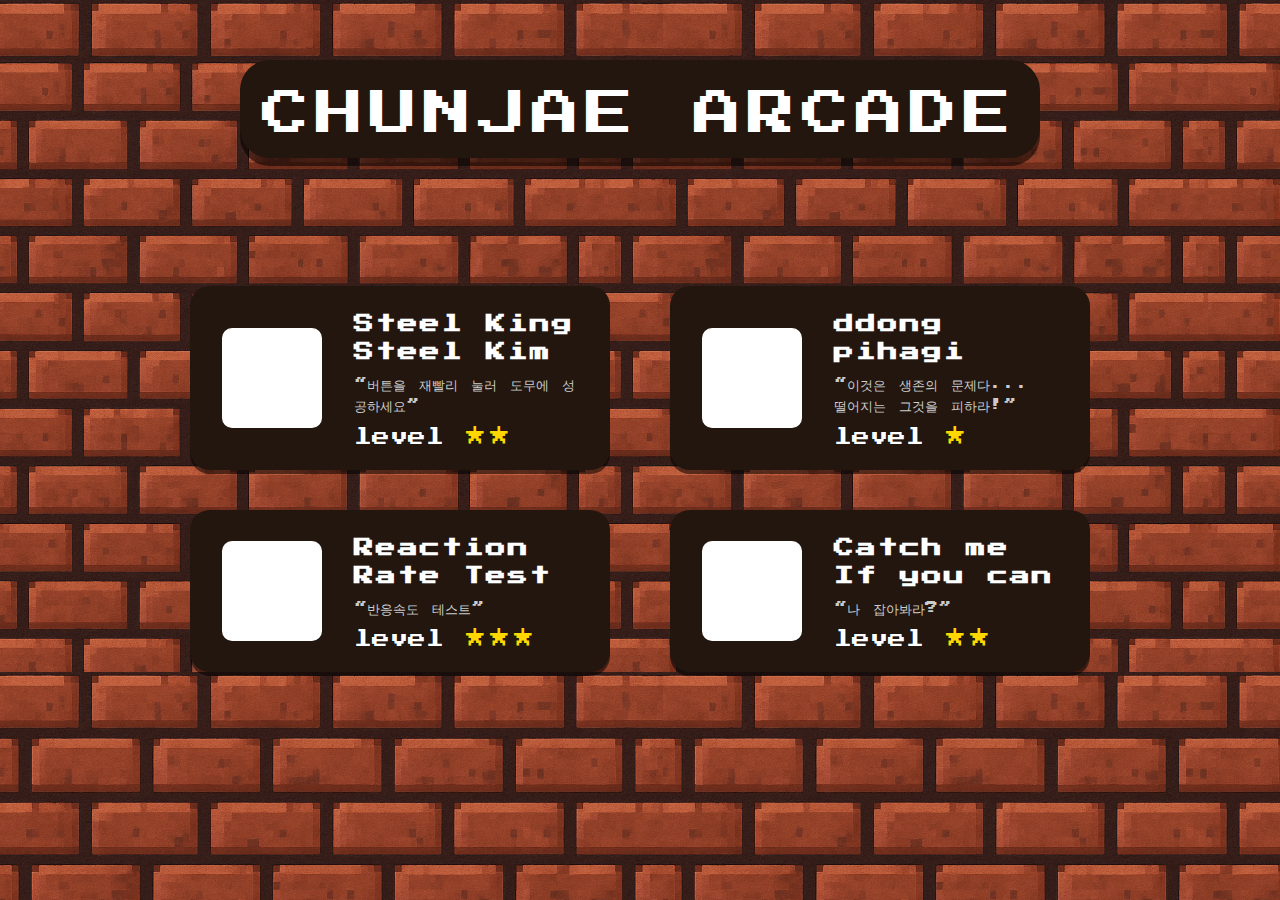
<file: index.html>
<!DOCTYPE html>
<html lang="ko">
  <head>
    <meta charset="UTF-8" />
    <title>CHUNJAE ARCADE</title>

    <!-- 외부 CSS 연동 -->
    <link rel="stylesheet" href="./css/style.css" />

    <link
      href="https://fonts.googleapis.com/css2?family=Press+Start+2P&display=swap"
      rel="stylesheet"
    />
  </head>
  <body>
    <div class="content-wrapper">
      <div class="arcade-title">CHUNJAE ARCADE</div>

      <div class="game-grid">
        <div class="game-card" onclick="gameToGo('steelKing')">
          <div class="game-img"></div>
          <div class="game-info steelKing">
            <div class="game-title">Steel King<br />Steel Kim</div>
            <div class="game-desc">“버튼을 재빨리 눌러 도무에 성공하세요”</div>
            <div class="game-level">
              level <span class="star">★</span><span class="star">★</span>
            </div>
          </div>
        </div>

        <div class="game-card" onclick="gameToGo('ddongpihagi')">
          <div class="game-img"></div>
          <div class="game-info ddongpihagi">
            <div class="game-title">ddong pihagi</div>
            <div class="game-desc">
              “이것은 생존의 문제다...<br />떨어지는 그것을 피하라!”
            </div>
            <div class="game-level">level <span class="star">★</span></div>
          </div>
        </div>

        <div class="game-card" onclick="gameToGo('reactionRateTest')">
          <div class="game-img"></div>
          <div class="game-info reactionRateTest">
            <div class="game-title">Reaction<br />Rate Test</div>
            <div class="game-desc">“반응속도 테스트”</div>
            <div class="game-level">
              level <span class="star">★</span><span class="star">★</span
              ><span class="star">★</span>
            </div>
          </div>
        </div>

        <div class="game-card" onclick="gameToGo('catchMe')">
          <div class="game-img"></div>
          <div class="game-info catchMe">
            <div class="game-title">Catch me<br />If you can</div>
            <div class="game-desc">“나 잡아봐라?”</div>
            <div class="game-level">
              level <span class="star">★</span><span class="star">★</span>
            </div>
          </div>
        </div>
      </div>
    </div>
    <script>


      const gameToGo = (gameName) => {
        window.location.href = `rank.html?game=${gameName}`;
      }

    </script>
  </body>
</html>
</file>
<file: css/style.css>
/* 기본 */
* {
  box-sizing: border-box;
}
html,
body {
  background-image: url("../src/backgroundBrick.png");
  /* background-size: auto; */
  background-repeat: repeat;
  background-size: contain; 
}
body {
  margin: 0;
  padding: 0;
  font-family: "Press Start 2P", "Courier New", Courier, monospace;
  color: #fff;
}

/* 앵커가 파란 밑줄로 보이는 현상 방지 (혹시 카드에 링크 넣을 때 대비) */
a {
  color: inherit;
  text-decoration: none;
}

/* 타이틀 */
.arcade-title {
  margin: 60px auto 10%;
  width: min(800px, 92vw);
  background: #22160f;
  border-radius: 30px;
  text-align: center;
  padding: 30px 0 20px;
  color: #fff;
  font-size: clamp(24px, 5vw, 48px);
  letter-spacing: 6px;
  box-shadow: 0 8px 0 #0008;
}

/* 카드 그리드 */
.game-grid {
  display: grid;
  grid-template-columns: repeat(2, 1fr);
  gap: 40px 60px;
  width: min(900px, 92vw);
  margin: 0 auto;
}

/* 반응형: 모바일 한 줄 */
@media (max-width: 720px) {
  .game-grid {
    grid-template-columns: 1fr;
    gap: 24px;
  }
}

/* 카드 */
.game-card {
  background: #22160f;
  border-radius: 20px;
  display: flex;
  align-items: center;
  padding: 24px 32px;
  color: #fff;
  min-height: 160px;
  box-shadow: 0 4px 0 #0008;
}

/* 썸네일 */
.game-img {
  width: 100px;
  height: 100px;
  background: #fff; /* 필요 시 이미지로 교체 */
  border-radius: 10px;
  margin-right: 32px;
  flex-shrink: 0;
}

/* 정보 영역 */
.game-info {
  flex: 1;
}

.game-title {
  font-size: 20px;
  font-weight: bold;
  letter-spacing: 2px;
  margin-bottom: 8px;
  letter-spacing: 2px;
  line-height: 1.4;
}

.game-desc {
  font-size: 13px;
  color: #ccc;
  margin-bottom: 10px;
  line-height: 1.6;
}

.game-level {
  font-size: 18px;
}

.star {
  color: gold;
  font-size: 20px;
  margin-left: 4px;
}
</file>
